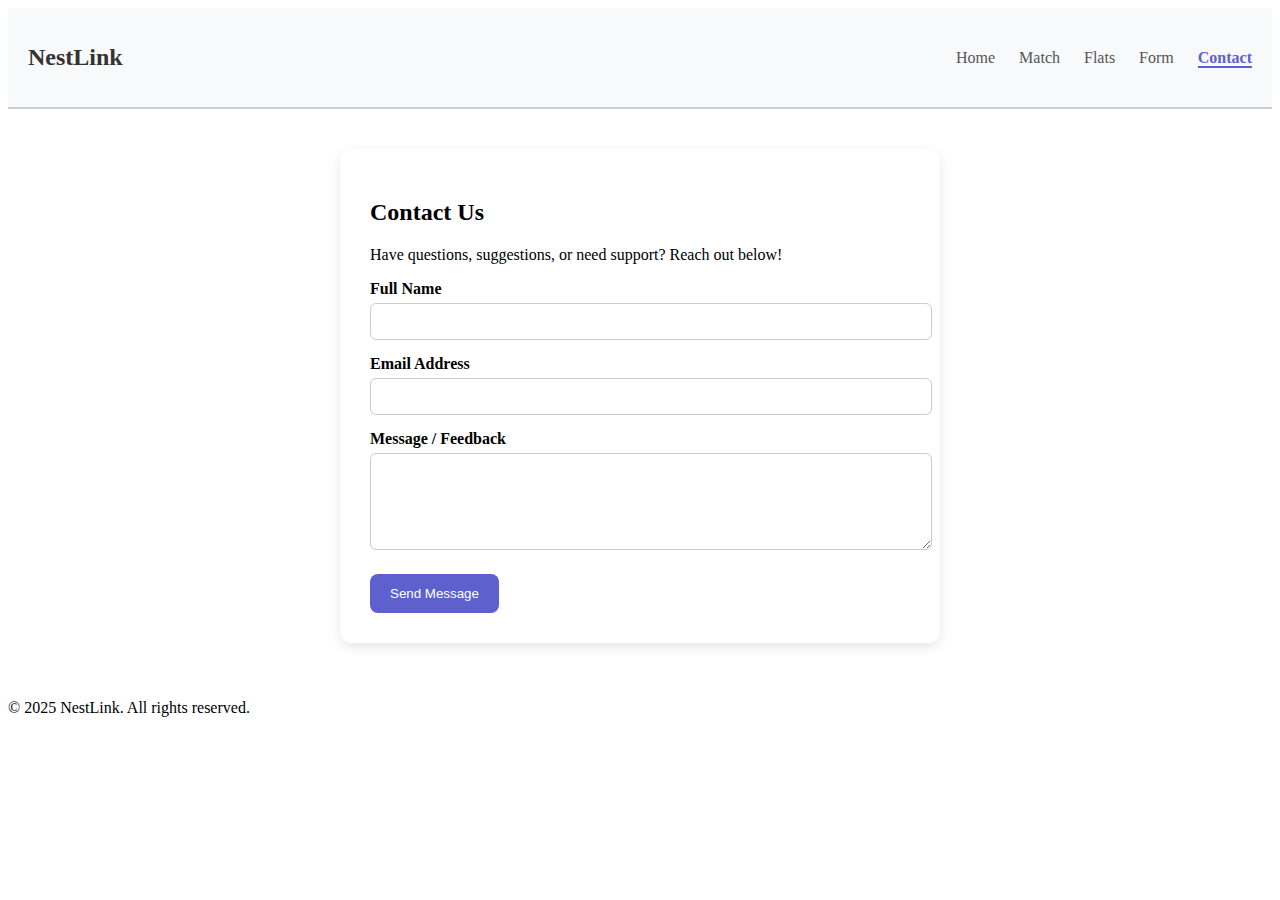
<file: contact.html>
<!DOCTYPE html>
<html lang="en">
<head>
  <meta charset="UTF-8" />
  <meta name="viewport" content="width=device-width, initial-scale=1.0"/>
  <title>Contact Us | NestLink</title>
  <link rel="stylesheet" href="contact.css" />
  <link rel="stylesheet" href="nav.css" />

</head>
<body>
  <header class="header">
    <h1>NestLink</h1>
    <nav>
      <a href="index.html">Home</a>
      <a href="match.html">Match</a>
      <a href="flats.html">Flats</a>
      <a href="form.html">Form</a>
      <a href="contact.html" class="active">Contact</a>
    </nav>
  </header>

  <main class="contact-container">
    <section class="contact-box">
      <h2>Contact Us</h2>
      <p>Have questions, suggestions, or need support? Reach out below!</p>
      <form action="thankyou.html" method="post" class="contact-form">
        <label for="name">Full Name</label>
        <input type="text" id="name" name="name" required />

        <label for="email">Email Address</label>
        <input type="email" id="email" name="email" required />

        <label for="message">Message / Feedback</label>
        <textarea id="message" name="message" rows="5" required></textarea>

        <button type="submit">Send Message</button>
      </form>
    </section>
  </main>

  <footer class="footer">
    <p>&copy; 2025 NestLink. All rights reserved.</p>
  </footer>
</body>
</html>
</file>
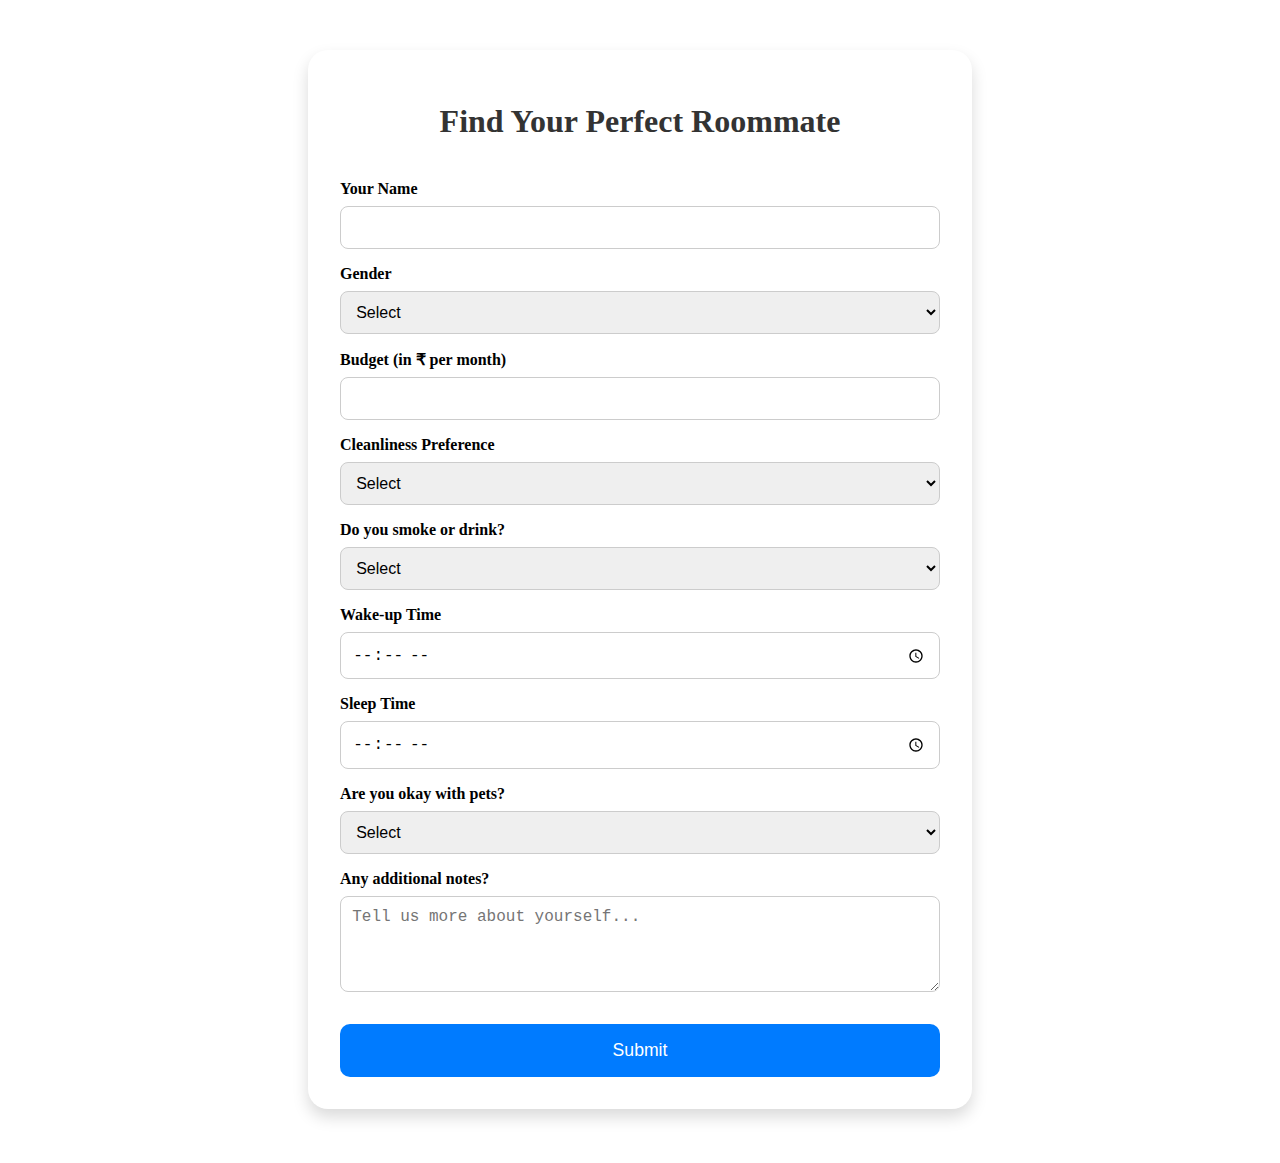
<file: form.html>
<!DOCTYPE html>
<html lang="en">
<head>
  <meta charset="UTF-8" />
  <meta name="viewport" content="width=device-width, initial-scale=1.0"/>
  <title>Roommate Compatibility Form | NestLink</title>
  <link rel="stylesheet" href="form.css" />
</head>
<body>
  <div class="form-container">
    <h1>Find Your Perfect Roommate</h1>
    <form id="compatibility-form" action="thankyou.html" method="GET">
      
      <label for="name">Your Name</label>
      <input type="text" id="name" name="name" required />

      <label for="gender">Gender</label>
      <select id="gender" name="gender" required>
        <option value="">Select</option>
        <option value="female">Female</option>
        <option value="male">Male</option>
        <option value="nonbinary">Non-Binary</option>
        <option value="other">Other</option>
      </select>

      <label for="budget">Budget (in ₹ per month)</label>
      <input type="number" id="budget" name="budget" min="1000" required />

      <label>Cleanliness Preference</label>
      <select name="cleanliness" required>
        <option value="">Select</option>
        <option value="very_clean">Very Clean</option>
        <option value="average">Average</option>
        <option value="messy">Messy</option>
      </select>

      <label>Do you smoke or drink?</label>
      <select name="smoke_drink" required>
        <option value="">Select</option>
        <option value="yes">Yes</option>
        <option value="occasionally">Occasionally</option>
        <option value="no">No</option>
      </select>

      <label>Wake-up Time</label>
      <input type="time" name="wake_time" required />

      <label>Sleep Time</label>
      <input type="time" name="sleep_time" required />

      <label>Are you okay with pets?</label>
      <select name="pets" required>
        <option value="">Select</option>
        <option value="yes">Yes</option>
        <option value="no">No</option>
      </select>

      <label>Any additional notes?</label>
      <textarea name="notes" rows="4" placeholder="Tell us more about yourself..."></textarea>

      <button type="submit" class="submit-btn">Submit</button>
    </form>
  </div>
</body>
</html>
</file>
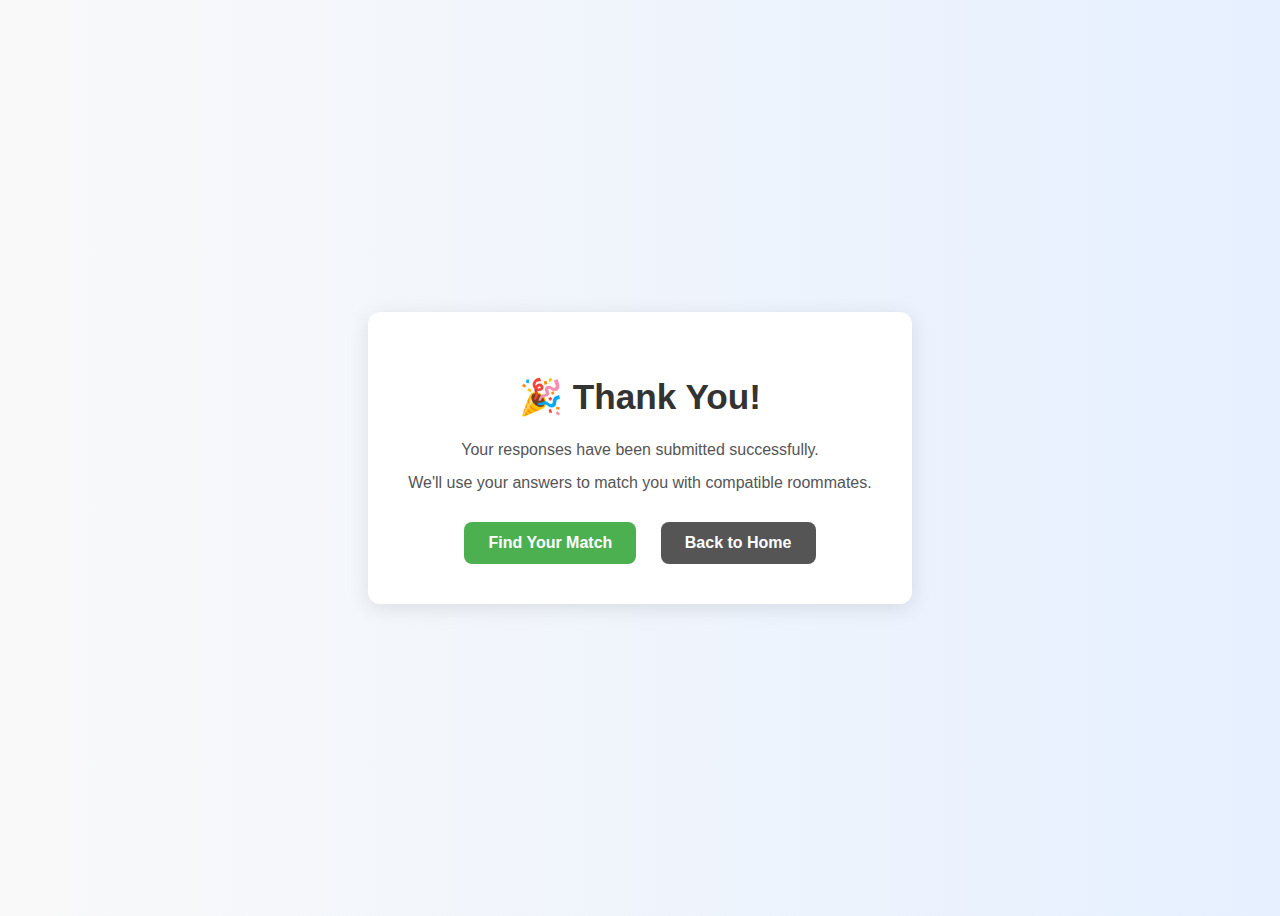
<file: thankyou.html>
<!DOCTYPE html>
<html lang="en">
<head>
  <meta charset="UTF-8" />
  <meta name="viewport" content="width=device-width, initial-scale=1.0"/>
  <title>Thank You - NestLink</title>
  <link rel="stylesheet" href="thankyou.css" />
</head>
<body class="thankyou-page">

  <div class="thankyou-container">
    <h1>🎉 Thank You!</h1>
    <p>Your responses have been submitted successfully.</p>
    <p>We'll use your answers to match you with compatible roommates.</p>
    <a href="match.html" class="btn">Find Your Match</a>
    <a href="index.html" class="btn secondary">Back to Home</a>
  </div>

</body>
</html>
</file>
<file: contact.css>
.contact-container {
  padding: 40px;
  max-width: 600px;
  margin: auto;
}

.contact-box {
  background: white;
  padding: 30px;
  border-radius: 12px;
  box-shadow: 0 4px 12px rgba(0,0,0,0.1);
}

.contact-form label {
  display: block;
  margin-top: 15px;
  font-weight: bold;
}

.contact-form input,
.contact-form textarea {
  width: 100%;
  padding: 10px;
  margin-top: 5px;
  border-radius: 6px;
  border: 1px solid #ccc;
}

.contact-form button {
  margin-top: 20px;
  padding: 12px 20px;
  background-color: #5e60ce;
  color: white;
  border: none;
  border-radius: 8px;
  cursor: pointer;
}

.contact-form button:hover {
  background-color: #4d4fc5;
}
</file>
<file: nav.css>
/* navbar.css */

.header {
  background-color: #f8f9fa;
  padding: 20px;
  display: flex;
  justify-content: space-between;
  align-items: center;
  border-bottom: 2px solid #ccc;
}

.header h1 {
  font-size: 24px;
  color: #333;
}

nav a {
  margin-left: 20px;
  text-decoration: none;
  color: #555;
  font-weight: 500;
}

nav a.active {
  color: #5e60ce;
  font-weight: bold;
  border-bottom: 2px solid #5e60ce;
}

nav a:hover {
  color: #4d4fc5;
}
</file>
<file: form.css>
.form-container {
  max-width: 600px;
  margin: 50px auto;
  background-color: #ffffff;
  padding: 2rem;
  border-radius: 20px;
  box-shadow: 0 8px 16px rgba(0, 0, 0, 0.15);
}

.form-container h1 {
  text-align: center;
  margin-bottom: 1.5rem;
  color: #333;
}

form {
  display: flex;
  flex-direction: column;
}

label {
  margin-top: 1rem;
  font-weight: bold;
}

input,
select,
textarea {
  margin-top: 0.5rem;
  padding: 0.7rem;
  border: 1px solid #ccc;
  border-radius: 8px;
  font-size: 1rem;
}

textarea {
  resize: vertical;
}

.submit-btn {
  margin-top: 2rem;
  padding: 1rem;
  background-color: #007bff;
  color: white;
  border: none;
  border-radius: 10px;
  font-size: 1.1rem;
  cursor: pointer;
  transition: background-color 0.3s ease;
}

.submit-btn:hover {
  background-color: #0056b3;
}
</file>
<file: thankyou.css>
/* THANK YOU PAGE STYLES */
.thankyou-page {
  font-family: 'Segoe UI', sans-serif;
  background: linear-gradient(to right, #f9f9f9, #e6f0ff);
  min-height: 100vh;
  display: flex;
  justify-content: center;
  align-items: center;
}

.thankyou-container {
  text-align: center;
  padding: 40px;
  background: white;
  border-radius: 12px;
  box-shadow: 0 4px 20px rgba(0,0,0,0.1);
  max-width: 500px;
}

.thankyou-container h1 {
  font-size: 2.2rem;
  color: #333;
}

.thankyou-container p {
  margin: 15px 0;
  font-size: 1rem;
  color: #555;
}

.thankyou-container .btn {
  display: inline-block;
  margin: 15px 10px 0;
  padding: 12px 24px;
  text-decoration: none;
  background: #4CAF50;
  color: white;
  border-radius: 8px;
  font-weight: bold;
  transition: 0.3s;
}

.thankyou-container .btn:hover {
  background-color: #45a049;
}

.thankyou-container .btn.secondary {
  background-color: #555;
}

.thankyou-container .btn.secondary:hover {
  background-color: #333;
}
</file>
